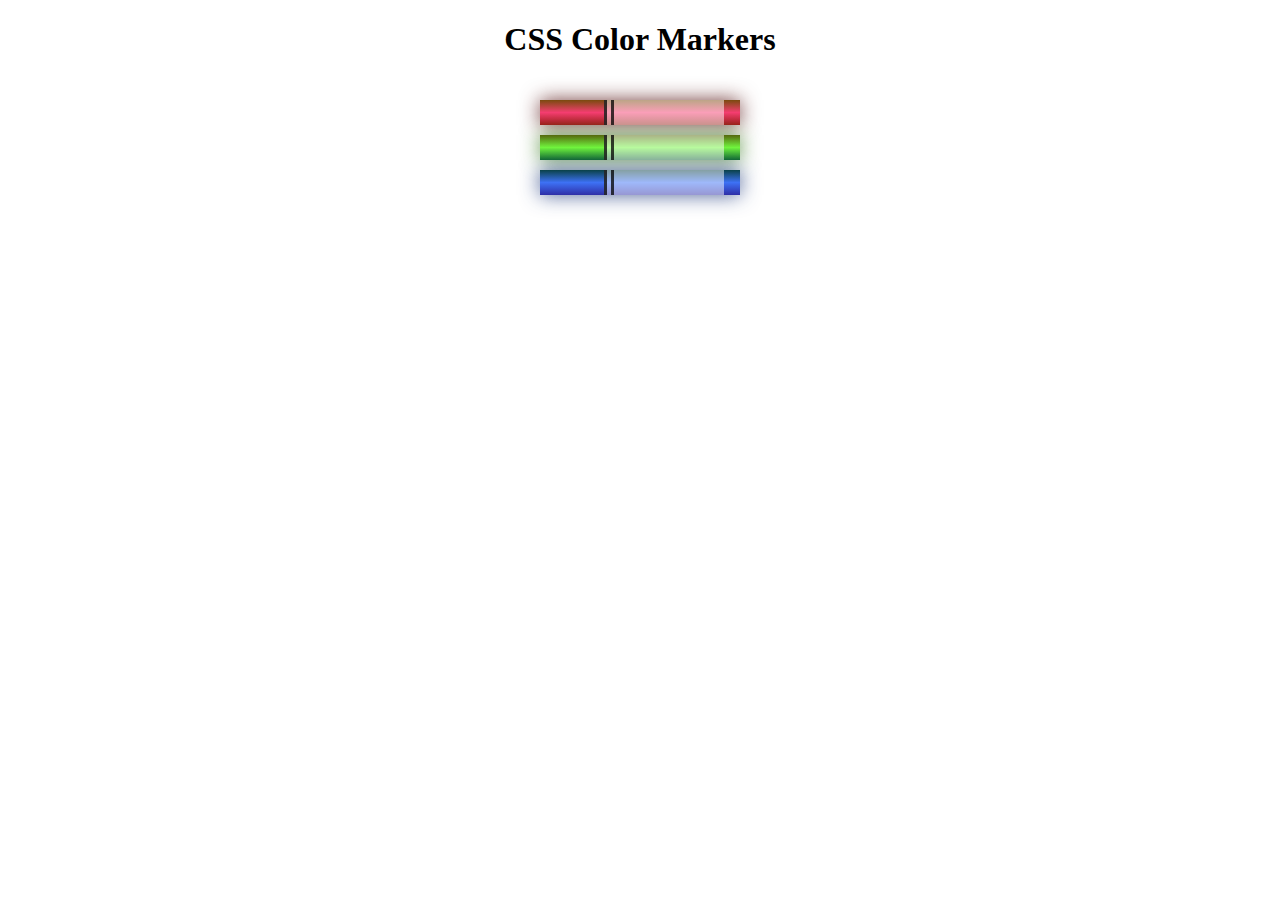
<file: 03 - CSS Colors by Building a Set of Colored Markers/index.html>
<!DOCTYPE html>
<html lang="en">
  <head>
    <meta charset="utf-8" />
    <meta name="viewport" content="width=device-width, initial-scale=1.0" />
    <title>Colored Markers</title>
    <link rel="stylesheet" href="styles.css" />
  </head>
  <body>
    <h1>CSS Color Markers</h1>
    <div class="container">
      <div class="marker red">
        <div class="cap"></div>
        <div class="sleeve"></div>
      </div>
      <div class="marker green">
        <div class="cap"></div>
        <div class="sleeve"></div>
      </div>
      <div class="marker blue">
        <div class="cap"></div>
        <div class="sleeve"></div>
      </div>
    </div>
  </body>
</html>
</file>
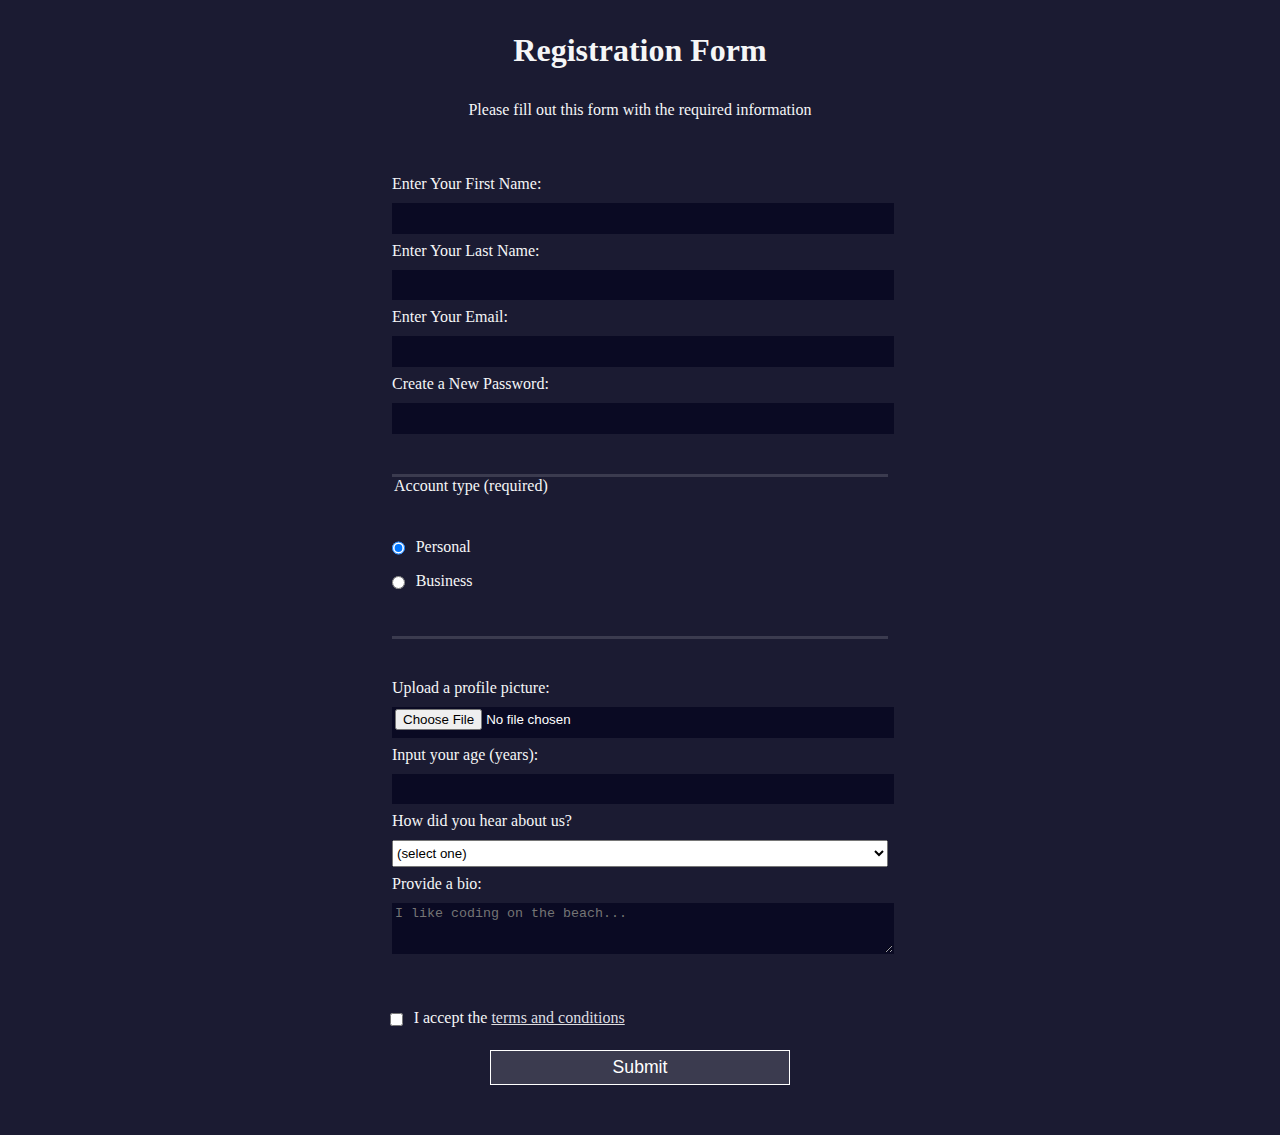
<file: 04 - HTML Forms by Building a Registration Form/index.html>
<!DOCTYPE html>
<html lang="en">
  <head>
    <meta charset="UTF-8" />
    <title>Registration Form</title>
    <link rel="stylesheet" href="styles.css" />
  </head>
  <body>
    <h1>Registration Form</h1>
    <p>Please fill out this form with the required information</p>
    <form method="post" action="https://register-demo.freecodecamp.org">
      <fieldset>
        <label for="first-name"
          >Enter Your First Name:
          <input id="first-name" name="first-name" type="text" required
        /></label>
        <label for="last-name"
          >Enter Your Last Name:
          <input id="last-name" name="last-name" type="text" required
        /></label>
        <label for="email"
          >Enter Your Email:
          <input id="email" name="email" type="email" required
        /></label>
        <label for="new-password"
          >Create a New Password:
          <input
            id="new-password"
            name="new-password"
            type="password"
            pattern="[a-z0-5]{8,}"
            required
        /></label>
      </fieldset>
      <fieldset>
        <legend>Account type (required)</legend>
        <label for="personal-account"
          ><input
            id="personal-account"
            type="radio"
            name="account-type"
            class="inline"
            checked
          />
          Personal</label
        >
        <label for="business-account"
          ><input
            id="business-account"
            type="radio"
            name="account-type"
            class="inline"
          />
          Business</label
        >
      </fieldset>
      <fieldset>
        <label for="profile-picture"
          >Upload a profile picture:
          <input id="profile-picture" type="file" name="file"
        /></label>
        <label for="age"
          >Input your age (years):
          <input id="age" type="number" name="age" min="13" max="120"
        /></label>
        <label for="referrer"
          >How did you hear about us?
          <select id="referrer" name="referrer">
            <option value="">(select one)</option>
            <option value="1">freeCodeCamp News</option>
            <option value="2">freeCodeCamp YouTube Channel</option>
            <option value="3">freeCodeCamp Forum</option>
            <option value="4">Other</option>
          </select>
        </label>
        <label for="bio"
          >Provide a bio:
          <textarea
            id="bio"
            name="bio"
            rows="3"
            cols="30"
            placeholder="I like coding on the beach..."
          ></textarea>
        </label>
      </fieldset>
      <label for="terms-and-conditions">
        <input
          class="inline"
          id="terms-and-conditions"
          type="checkbox"
          required
          name="terms-and-conditions"
        />
        I accept the
        <a href="https://www.freecodecamp.org/news/terms-of-service/"
          >terms and conditions</a
        >
      </label>
      <input type="submit" value="Submit" />
    </form>
  </body>
</html>
</file>
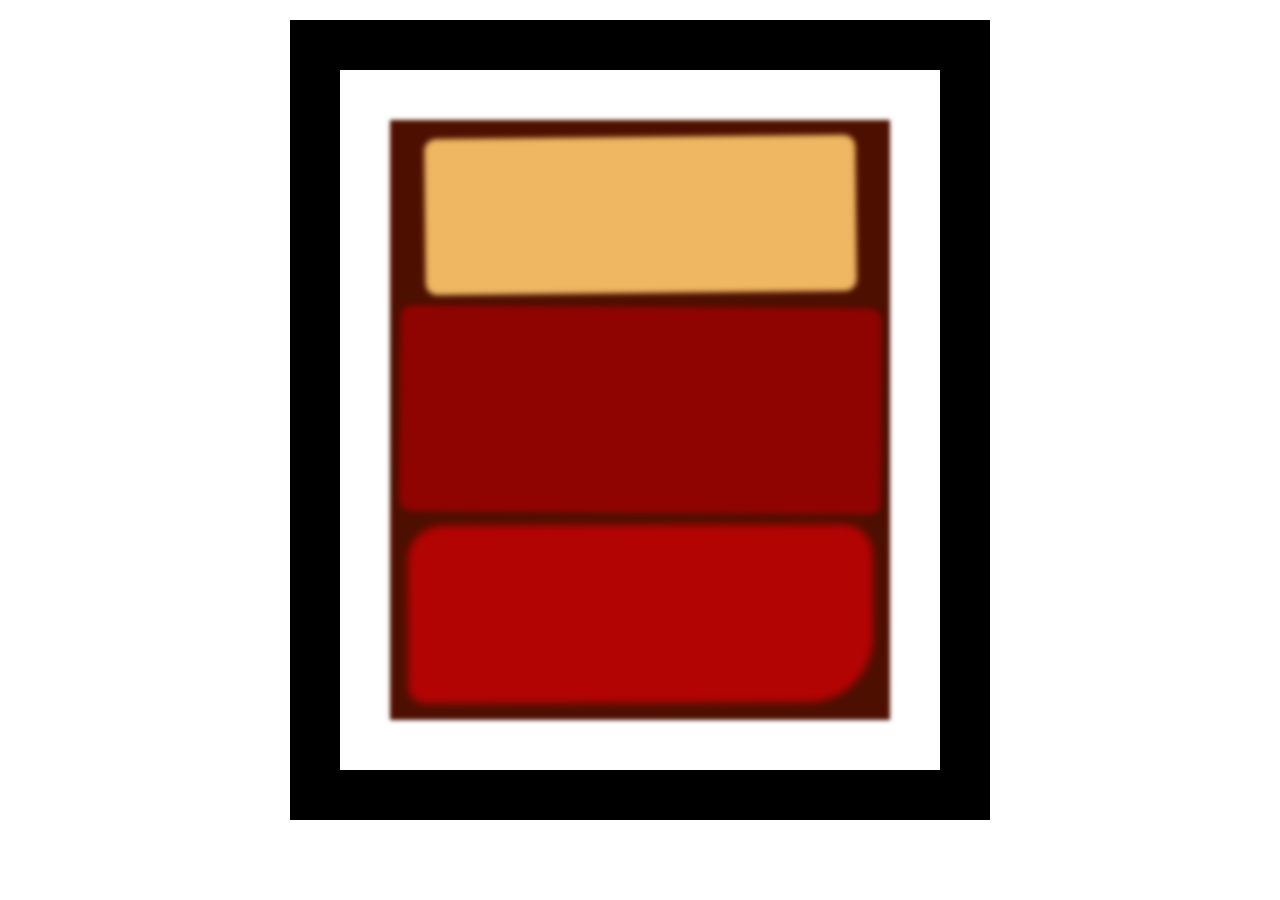
<file: 05 - CSS Box Model by Building a Rothko Painting/index.html>
<!DOCTYPE html>
<html lang="en">
  <head>
    <meta charset="UTF-8" />
    <title>Rothko Painting</title>
    <link href="./styles.css" rel="stylesheet" />
  </head>
  <body>
    <div class="frame">
      <div class="canvas">
        <div class="one"></div>
        <div class="two"></div>
        <div class="three"></div>
      </div>
    </div>
  </body>
</html>
</file>
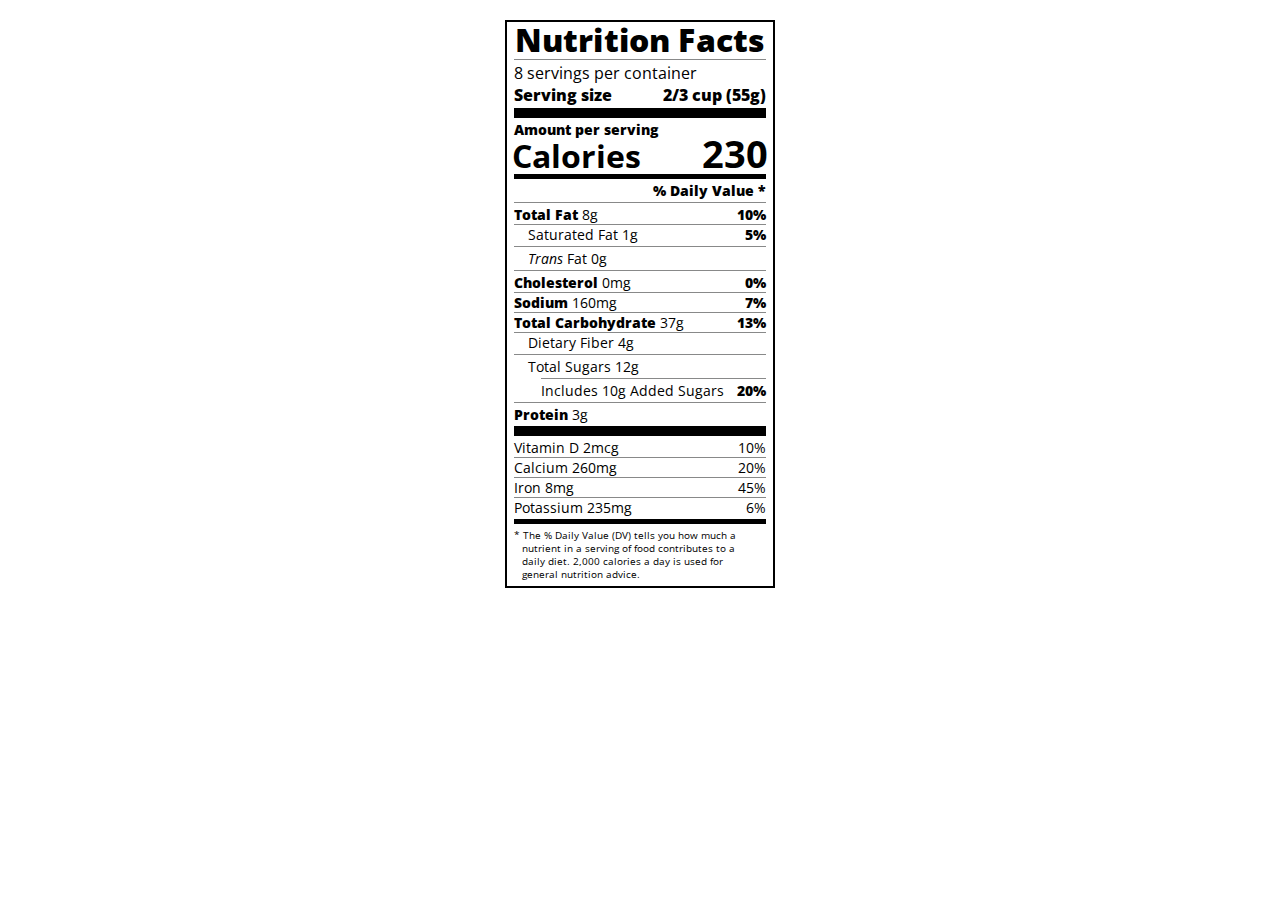
<file: 07 - Typography by Building a Nutrition Label/index.html>
<!DOCTYPE html>
<html lang="en">
  <head>
    <meta charset="UTF-8" />
    <title>Nutrition Label</title>
    <link
      href="https://fonts.googleapis.com/css?family=Open+Sans:400,700,800"
      rel="stylesheet"
    />
    <link href="./styles.css" rel="stylesheet" />
  </head>

  <body>
    <div class="label">
      <header>
        <h1 class="bold">Nutrition Facts</h1>
        <div class="divider"></div>
        <p>8 servings per container</p>
        <p class="bold">Serving size <span>2/3 cup (55g)</span></p>
      </header>
      <div class="divider large"></div>
      <div class="calories-info">
        <div class="left-container">
          <h2 class="bold small-text">Amount per serving</h2>
          <p>Calories</p>
        </div>
        <span>230</span>
      </div>
      <div class="divider medium"></div>
      <div class="daily-value small-text">
        <p class="bold right no-divider">% Daily Value *</p>
        <div class="divider"></div>
        <p>
          <span><span class="bold">Total Fat</span> 8g</span>
          <span class="bold">10%</span>
        </p>
        <p class="indent no-divider">
          Saturated Fat 1g <span class="bold">5%</span>
        </p>
        <div class="divider"></div>
        <p class="indent no-divider">
          <span><i>Trans</i> Fat 0g</span>
        </p>
        <div class="divider"></div>
        <p>
          <span><span class="bold">Cholesterol</span> 0mg</span>
          <span class="bold">0%</span>
        </p>
        <p>
          <span><span class="bold">Sodium</span> 160mg</span>
          <span class="bold">7%</span>
        </p>
        <p>
          <span><span class="bold">Total Carbohydrate</span> 37g</span>
          <span class="bold">13%</span>
        </p>
        <p class="indent no-divider">Dietary Fiber 4g</p>
        <div class="divider"></div>
        <p class="indent no-divider">Total Sugars 12g</p>
        <div class="divider double-indent"></div>
        <p class="double-indent no-divider">
          Includes 10g Added Sugars <span class="bold">20%</span>
        </p>
        <div class="divider"></div>
        <p class="no-divider">
          <span><span class="bold">Protein</span> 3g</span>
        </p>
        <div class="divider large"></div>
        <p>Vitamin D 2mcg <span>10%</span></p>
        <p>Calcium 260mg <span>20%</span></p>
        <p>Iron 8mg <span>45%</span></p>
        <p class="no-divider">Potassium 235mg <span>6%</span></p>
      </div>
      <div class="divider medium"></div>
      <p class="note">
        * The % Daily Value (DV) tells you how much a nutrient in a serving of
        food contributes to a daily diet. 2,000 calories a day is used for
        general nutrition advice.
      </p>
    </div>
  </body>
</html>
</file>
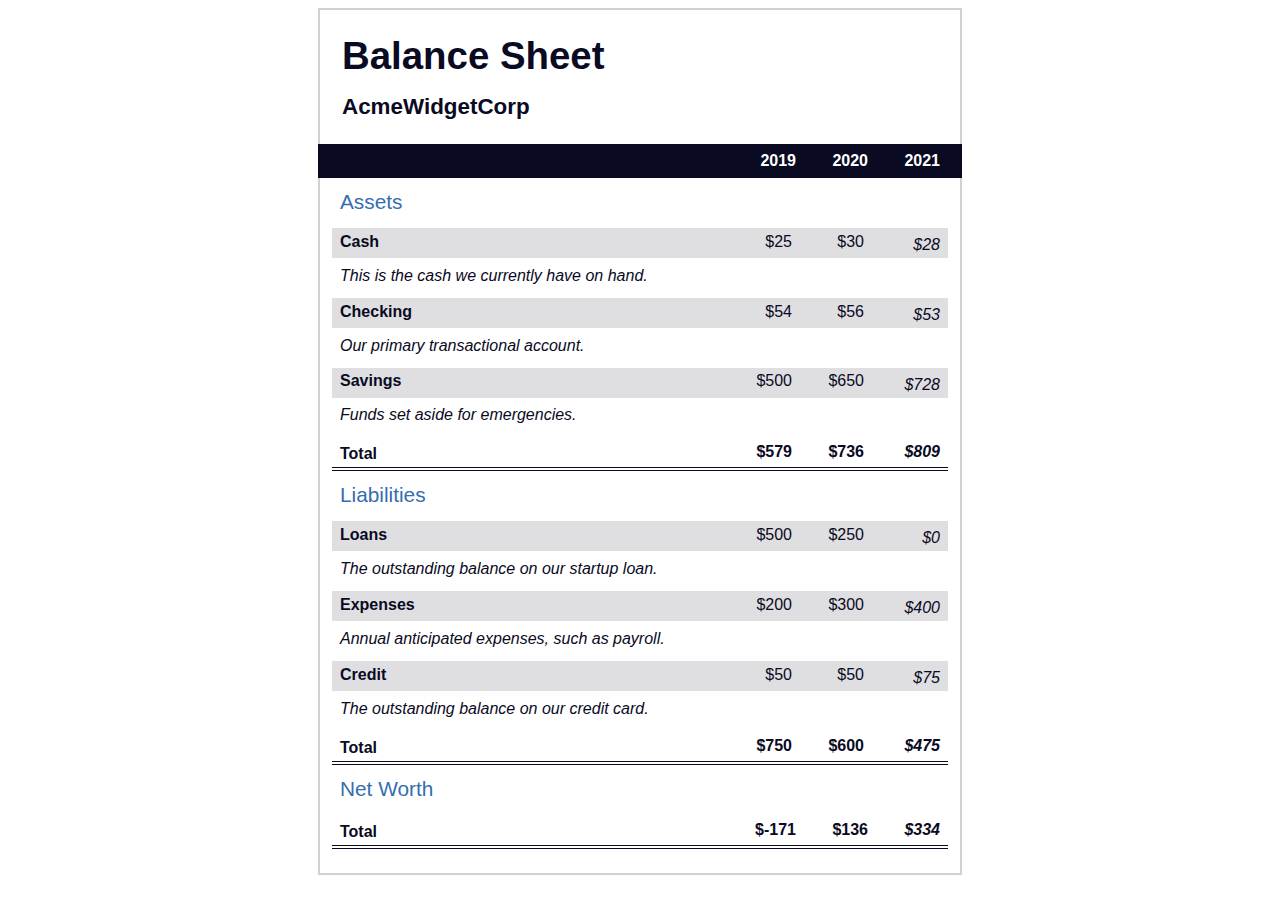
<file: 09 - CSS Pseudo Selectors by Building A Balance Sheet/index.html>
<!DOCTYPE html>
<html lang="en">
  <head>
    <meta charset="UTF-8" />
    <meta name="viewport" content="width=device-width, initial-scale=1.0" />
    <title>Balance Sheet</title>
    <link rel="stylesheet" href="./styles.css" />
  </head>
  <body>
    <main>
      <section>
        <h1>
          <span class="flex">
            <span>AcmeWidgetCorp</span>
            <span>Balance Sheet</span>
          </span>
        </h1>
        <div id="years" aria-hidden="true">
          <span class="year">2019</span>
          <span class="year">2020</span>
          <span class="year">2021</span>
        </div>
        <div class="table-wrap">
          <table>
            <caption>
              Assets
            </caption>
            <thead>
              <tr>
                <td></td>
                <th><span class="sr-only year">2019</span></th>
                <th><span class="sr-only year">2020</span></th>
                <th class="current"><span class="sr-only year">2021</span></th>
              </tr>
            </thead>
            <tbody>
              <tr class="data">
                <th>
                  Cash
                  <span class="description"
                    >This is the cash we currently have on hand.</span
                  >
                </th>
                <td>$25</td>
                <td>$30</td>
                <td class="current">$28</td>
              </tr>
              <tr class="data">
                <th>
                  Checking
                  <span class="description"
                    >Our primary transactional account.</span
                  >
                </th>
                <td>$54</td>
                <td>$56</td>
                <td class="current">$53</td>
              </tr>
              <tr class="data">
                <th>
                  Savings
                  <span class="description"
                    >Funds set aside for emergencies.</span
                  >
                </th>
                <td>$500</td>
                <td>$650</td>
                <td class="current">$728</td>
              </tr>
              <tr class="total">
                <th>Total <span class="sr-only">Assets</span></th>
                <td>$579</td>
                <td>$736</td>
                <td class="current">$809</td>
              </tr>
            </tbody>
          </table>
          <table>
            <caption>
              Liabilities
            </caption>
            <thead>
              <tr>
                <td></td>
                <th><span class="sr-only">2019</span></th>
                <th><span class="sr-only">2020</span></th>
                <th><span class="sr-only">2021</span></th>
              </tr>
            </thead>
            <tbody>
              <tr class="data">
                <th>
                  Loans
                  <span class="description"
                    >The outstanding balance on our startup loan.</span
                  >
                </th>
                <td>$500</td>
                <td>$250</td>
                <td class="current">$0</td>
              </tr>
              <tr class="data">
                <th>
                  Expenses
                  <span class="description"
                    >Annual anticipated expenses, such as payroll.</span
                  >
                </th>
                <td>$200</td>
                <td>$300</td>
                <td class="current">$400</td>
              </tr>
              <tr class="data">
                <th>
                  Credit
                  <span class="description"
                    >The outstanding balance on our credit card.</span
                  >
                </th>
                <td>$50</td>
                <td>$50</td>
                <td class="current">$75</td>
              </tr>
              <tr class="total">
                <th>Total <span class="sr-only">Liabilities</span></th>
                <td>$750</td>
                <td>$600</td>
                <td class="current">$475</td>
              </tr>
            </tbody>
          </table>
          <table>
            <caption>
              Net Worth
            </caption>
            <thead>
              <tr>
                <td></td>
                <th><span class="sr-only">2019</span></th>
                <th><span class="sr-only">2020</span></th>
                <th><span class="sr-only">2021</span></th>
              </tr>
            </thead>
            <tbody>
              <tr class="total">
                <th>Total <span class="sr-only">Net Worth</span></th>
                <td>$-171</td>
                <td>$136</td>
                <td class="current">$334</td>
              </tr>
            </tbody>
          </table>
        </div>
      </section>
    </main>
  </body>
</html>
</file>
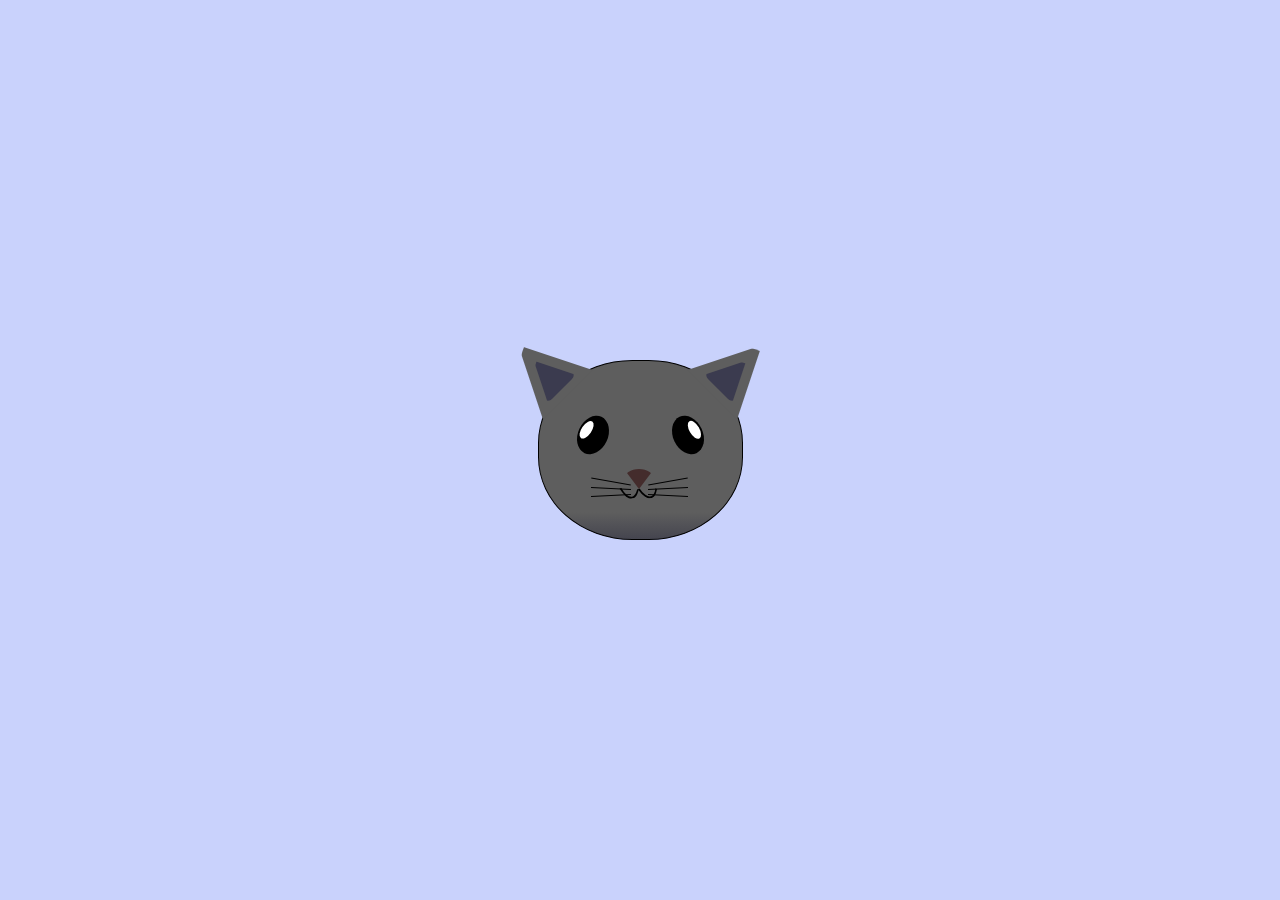
<file: 10 - CSS Intermediate CSS by Building a Cat Painting/index.html>
<!DOCTYPE html>
<html lang="en">
  <head>
    <meta charset="UTF-8" />
    <title>fCC Cat Painting</title>
    <link rel="stylesheet" href="./styles.css" />
  </head>
  <body>
    <main>
      <div class="cat-head">
        <div class="cat-ears">
          <div class="cat-left-ear">
            <div class="cat-left-inner-ear"></div>
          </div>
          <div class="cat-right-ear">
            <div class="cat-right-inner-ear"></div>
          </div>
        </div>

        <div class="cat-eyes">
          <div class="cat-left-eye">
            <div class="cat-left-inner-eye"></div>
          </div>
          <div class="cat-right-eye">
            <div class="cat-right-inner-eye"></div>
          </div>
        </div>

        <div class="cat-nose"></div>

        <div class="cat-mouth">
          <div class="cat-mouth-line-left"></div>
          <div class="cat-mouth-line-right"></div>
        </div>

        <div class="cat-whiskers">
          <div class="cat-whiskers-left">
            <div class="cat-whisker-left-top"></div>
            <div class="cat-whisker-left-middle"></div>
            <div class="cat-whisker-left-bottom"></div>
          </div>
          <div class="cat-whiskers-right">
            <div class="cat-whisker-right-top"></div>
            <div class="cat-whisker-right-middle"></div>
            <div class="cat-whisker-right-bottom"></div>
          </div>
        </div>
      </div>
    </main>
  </body>
</html>
</file>
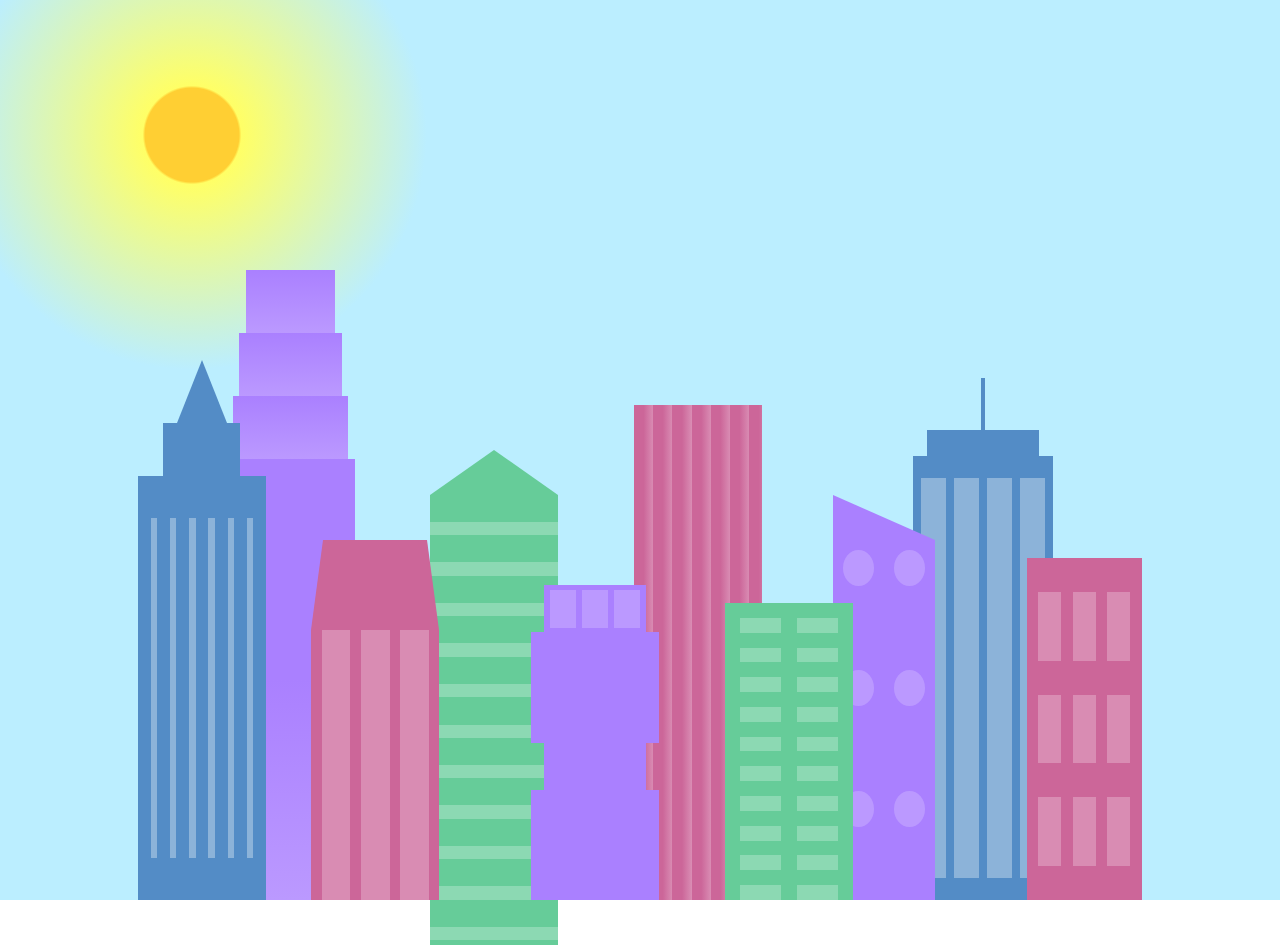
<file: 12 - CSS Variables by Building a City Skyline/index.html>
<!DOCTYPE html>
<html lang="en">
  <head>
    <meta charset="UTF-8" />
    <title>City Skyline</title>
    <link href="styles.css" rel="stylesheet" />
  </head>

  <body>
    <div class="background-buildings sky">
      <div></div>
      <div></div>
      <div class="bb1 building-wrap">
        <div class="bb1a bb1-window"></div>
        <div class="bb1b bb1-window"></div>
        <div class="bb1c bb1-window"></div>
        <div class="bb1d"></div>
      </div>
      <div class="bb2">
        <div class="bb2a"></div>
        <div class="bb2b"></div>
      </div>
      <div class="bb3"></div>
      <div></div>
      <div class="bb4 building-wrap">
        <div class="bb4a"></div>
        <div class="bb4b"></div>
        <div class="bb4c window-wrap">
          <div class="bb4-window"></div>
          <div class="bb4-window"></div>
          <div class="bb4-window"></div>
          <div class="bb4-window"></div>
        </div>
      </div>
      <div></div>
      <div></div>
    </div>

    <div class="foreground-buildings">
      <div></div>
      <div></div>
      <div class="fb1 building-wrap">
        <div class="fb1a"></div>
        <div class="fb1b"></div>
        <div class="fb1c"></div>
      </div>
      <div class="fb2">
        <div class="fb2a"></div>
        <div class="fb2b window-wrap">
          <div class="fb2-window"></div>
          <div class="fb2-window"></div>
          <div class="fb2-window"></div>
        </div>
      </div>
      <div></div>
      <div class="fb3 building-wrap">
        <div class="fb3a window-wrap">
          <div class="fb3-window"></div>
          <div class="fb3-window"></div>
          <div class="fb3-window"></div>
        </div>
        <div class="fb3b"></div>
        <div class="fb3a"></div>
        <div class="fb3b"></div>
      </div>
      <div class="fb4">
        <div class="fb4a"></div>
        <div class="fb4b">
          <div class="fb4-window"></div>
          <div class="fb4-window"></div>
          <div class="fb4-window"></div>
          <div class="fb4-window"></div>
          <div class="fb4-window"></div>
          <div class="fb4-window"></div>
        </div>
      </div>
      <div class="fb5"></div>
      <div class="fb6"></div>
      <div></div>
      <div></div>
    </div>
  </body>
</html>
</file>
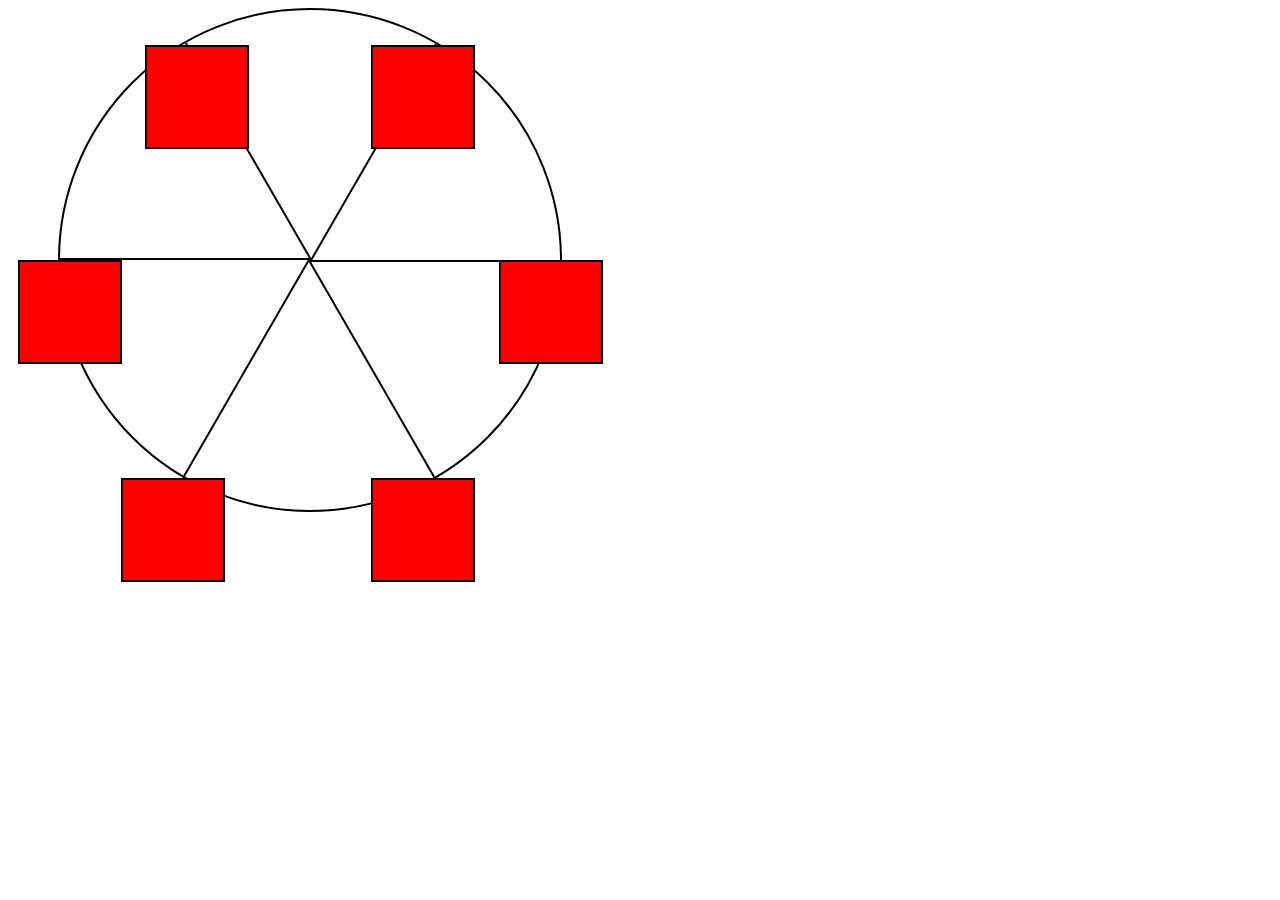
<file: 14 - CSS Animation by Building a Ferris Wheel/index.html>
<!DOCTYPE html>
<html lang="en">
  <head>
    <meta charset="UTF-8" />
    <title>Ferris Wheel</title>
    <link rel="stylesheet" href="./styles.css" />
  </head>
  <body>
    <div class="wheel">
      <span class="line"></span>
      <span class="line"></span>
      <span class="line"></span>
      <span class="line"></span>
      <span class="line"></span>
      <span class="line"></span>

      <div class="cabin"></div>
      <div class="cabin"></div>
      <div class="cabin"></div>
      <div class="cabin"></div>
      <div class="cabin"></div>
      <div class="cabin"></div>
    </div>
  </body>
</html>
</file>
<file: 03 - CSS Colors by Building a Set of Colored Markers/styles.css>
h1 {
  text-align: center;
}

.container {
  background-color: rgb(255, 255, 255);
  padding: 10px 0;
}

.marker {
  width: 200px;
  height: 25px;
  margin: 10px auto;
}

.cap {
  width: 60px;
  height: 25px;
}

.sleeve {
  width: 110px;
  height: 25px;
  background-color: rgba(255, 255, 255, 0.5);
  border-left: 10px double rgba(0, 0, 0, 0.75);
}

.cap,
.sleeve {
  display: inline-block;
}

.red {
  background: linear-gradient(
    rgb(122, 74, 14),
    rgb(245, 62, 113),
    rgb(162, 27, 27)
  );
  box-shadow: 0 0 20px 0 rgba(83, 14, 14, 0.8);
}

.green {
  background: linear-gradient(#55680d, #71f53e, #116c31);
  box-shadow: 0 0 20px 0 #3b7e20cc;
}

.blue {
  background: linear-gradient(
    hsl(186, 76%, 16%),
    hsl(223, 90%, 60%),
    hsl(240, 56%, 42%)
  );
  box-shadow: 0 0 20px 0 hsl(223, 59%, 31%, 0.8);
}
</file>
<file: 04 - HTML Forms by Building a Registration Form/styles.css>
body {
  width: 100%;
  height: 100vh;
  margin: 0;
  background-color: #1b1b32;
  color: #f5f6f7;
  font-family: Tahoma;
  font-size: 16px;
}

h1,
p {
  margin: 1em auto;
  text-align: center;
}

form {
  width: 60vw;
  max-width: 500px;
  min-width: 300px;
  margin: 0 auto;
  padding-bottom: 2em;
}

fieldset {
  border: none;
  padding: 2rem 0;
  border-bottom: 3px solid #3b3b4f;
}

fieldset:last-of-type {
  border-bottom: none;
}

label {
  display: block;
  margin: 0.5rem 0;
}

input,
textarea,
select {
  margin: 10px 0 0 0;
  width: 100%;
  min-height: 2em;
}

input,
textarea {
  background-color: #0a0a23;
  border: 1px solid #0a0a23;
  color: #ffffff;
}

.inline {
  width: unset;
  margin: 0 0.5em 0 0;
  vertical-align: middle;
}

input[type="submit"] {
  display: block;
  width: 60%;
  margin: 1em auto;
  height: 2em;
  font-size: 1.1rem;
  background-color: #3b3b4f;
  border-color: white;
  min-width: 300px;
}

input[type="file"] {
  padding: 1px 2px;
}

.inline {
  display: inline;
}

a {
  color: #dfdfe2;
}
</file>
<file: 05 - CSS Box Model by Building a Rothko Painting/styles.css>
.canvas {
  width: 500px;
  height: 600px;
  background-color: #4d0f00;
  overflow: hidden;
  filter: blur(2px);
}

.frame {
  border: 50px solid black;
  width: 500px;
  padding: 50px;
  margin: 20px auto;
}

.one {
  width: 425px;
  height: 150px;
  background-color: #efb762;
  margin: 20px auto;
  box-shadow: 0 0 3px 3px #efb762;
  border-radius: 9px;
  transform: rotate(-0.6deg);
}

.two {
  width: 475px;
  height: 200px;
  background-color: #8f0401;
  margin: 0 auto 20px;
  box-shadow: 0 0 3px 3px #8f0401;
  border-radius: 8px 10px;
  transform: rotate(0.4deg);
}

.one,
.two {
  filter: blur(1px);
}

.three {
  width: 91%;
  height: 28%;
  background-color: #b20403;
  margin: auto;
  filter: blur(2px);
  box-shadow: 0 0 5px 5px #b20403;
  border-radius: 30px 25px 60px 12px;
  transform: rotate(-0.2deg);
}
</file>
<file: 07 - Typography by Building a Nutrition Label/styles.css>
* {
  box-sizing: border-box;
}

html {
  font-size: 16px;
}

body {
  font-family: "Open Sans", sans-serif;
}

.label {
  border: 2px solid black;
  width: 270px;
  margin: 20px auto;
  padding: 0 7px;
}

header h1 {
  text-align: center;
  margin: -4px 0;
  letter-spacing: 0.15px;
}

p {
  margin: 0;
  display: flex;
  justify-content: space-between;
}

.divider {
  border-bottom: 1px solid #888989;
  margin: 2px 0;
}

.bold {
  font-weight: 800;
}

.large {
  height: 10px;
}

.large,
.medium {
  background-color: black;
  border: 0;
}

.medium {
  height: 5px;
}

.small-text {
  font-size: 0.85rem;
}

.calories-info {
  display: flex;
  justify-content: space-between;
  align-items: flex-end;
}

.calories-info h2 {
  margin: 0;
}

.left-container p {
  margin: -5px -2px;
  font-size: 2em;
  font-weight: 700;
}

.calories-info span {
  margin: -7px -2px;
  font-size: 2.4em;
  font-weight: 700;
}

.right {
  justify-content: flex-end;
}

.indent {
  margin-left: 1em;
}

.double-indent {
  margin-left: 2em;
}

.daily-value p:not(.no-divider) {
  border-bottom: 1px solid #888989;
}
.note {
  font-size: 0.6rem;
  margin: 5px 0;
  padding: 0 8px;
  text-indent: -8px;
}
</file>
<file: 09 - CSS Pseudo Selectors by Building A Balance Sheet/styles.css>
span[class~="sr-only"] {
  border: 0 !important;
  clip: rect(1px, 1px, 1px, 1px) !important;
  clip-path: inset(50%) !important;
  height: 1px !important;
  width: 1px !important;
  position: absolute !important;
  overflow: hidden !important;
  white-space: nowrap !important;
  padding: 0 !important;
  margin: -1px !important;
}

html {
  box-sizing: border-box;
}

body {
  font-family: sans-serif;
  color: #0a0a23;
}

h1 {
  max-width: 37.25rem;
  margin: 0 auto;
  padding: 1.5rem 1.25rem;
}

h1 .flex {
  display: flex;
  flex-direction: column-reverse;
  gap: 1rem;
}

h1 .flex span:first-of-type {
  font-size: 0.7em;
}

h1 .flex span:last-of-type {
  font-size: 1.2em;
}

section {
  max-width: 40rem;
  margin: 0 auto;
  border: 2px solid #d0d0d5;
}

#years {
  display: flex;
  justify-content: flex-end;
  position: sticky;
  z-index: 999;
  top: 0;
  background: #0a0a23;
  color: #fff;
  padding: 0.5rem calc(1.25rem + 2px) 0.5rem 0;
  margin: 0 -2px;
}

#years span[class] {
  font-weight: bold;
  width: 4.5rem;
  text-align: right;
}

.table-wrap {
  padding: 0 0.75rem 1.5rem 0.75rem;
}

table {
  border-collapse: collapse;
  border: 0;
  width: 100%;
  position: relative;
  margin-top: 3rem;
}

table caption {
  color: #356eaf;
  font-size: 1.3em;
  font-weight: normal;
  position: absolute;
  top: -2.25rem;
  left: 0.5rem;
}

tbody td {
  width: 100vw;
  min-width: 4rem;
  max-width: 4rem;
}

tbody th {
  width: calc(100% - 12rem);
}

tr[class="total"] {
  border-bottom: 4px double #0a0a23;
  font-weight: bold;
}

tr[class="total"] th {
  text-align: left;
  padding: 0.5rem 0 0.25rem 0.5rem;
}

tr.total td {
  text-align: right;
  padding: 0 0.25rem;
}

tr.total td:nth-of-type(3) {
  padding-right: 0.5rem;
}

tr.total:hover {
  background-color: #99c9ff;
}

td.current {
  font-style: italic;
}

tr.data {
  background-image: linear-gradient(
    to bottom,
    #dfdfe2 1.845rem,
    white 1.845rem
  );
}

tr.data th {
  text-align: left;
  padding-top: 0.3rem;
  padding-left: 0.5rem;
}

tr.data th .description {
  display: block;
  font-weight: normal;
  font-style: italic;
  padding: 1rem 0 0.75rem;
  margin-right: -13.5rem;
}

tr.data td {
  vertical-align: top;
  padding: 0.3rem 0.25rem 0;
  text-align: right;
}
tr.data td:last-of-type {
  padding: 0.5rem;
}
</file>
<file: 10 - CSS Intermediate CSS by Building a Cat Painting/styles.css>
* {
  box-sizing: border-box;
}

body {
  background-color: #c9d2fc;
}

.cat-head {
  position: absolute;
  right: 0;
  left: 0;
  top: 0;
  bottom: 0;
  margin: auto;
  background: linear-gradient(#5e5e5e 85%, #45454f 100%);
  width: 205px;
  height: 180px;
  border: 1px solid #000;
  border-radius: 46%;
}

.cat-left-ear {
  position: absolute;
  top: -26px;
  left: -31px;
  z-index: 1;
  border-top-left-radius: 90px;
  border-top-right-radius: 10px;
  transform: rotate(-45deg);
  border-left: 35px solid transparent;
  border-right: 35px solid transparent;
  border-bottom: 70px solid #5e5e5e;
}

.cat-right-ear {
  position: absolute;
  top: -26px;
  left: 163px;
  z-index: 1;
  transform: rotate(45deg);
  border-top-left-radius: 90px;
  border-top-right-radius: 10px;
  border-left: 35px solid transparent;
  border-right: 35px solid transparent;
  border-bottom: 70px solid #5e5e5e;
}

.cat-left-inner-ear {
  position: absolute;
  top: 22px;
  left: -20px;
  border-top-left-radius: 90px;
  border-top-right-radius: 10px;
  border-bottom-right-radius: 40%;
  border-bottom-left-radius: 40%;
  border-left: 20px solid transparent;
  border-right: 20px solid transparent;
  border-bottom: 40px solid #3b3b4f;
}

.cat-right-inner-ear {
  position: absolute;
  top: 22px;
  left: -20px;
  border-top-left-radius: 90px;
  border-top-right-radius: 10px;
  border-bottom-right-radius: 40%;
  border-bottom-left-radius: 40%;
  border-left: 20px solid transparent;
  border-right: 20px solid transparent;
  border-bottom: 40px solid #3b3b4f;
}

.cat-left-eye {
  position: absolute;
  top: 54px;
  left: 39px;
  border-radius: 60%;
  transform: rotate(25deg);
  width: 30px;
  height: 40px;
  background-color: #000;
}

.cat-right-eye {
  position: absolute;
  top: 54px;
  left: 134px;
  border-radius: 60%;
  transform: rotate(-25deg);
  width: 30px;
  height: 40px;
  background-color: #000;
}

.cat-left-inner-eye {
  position: absolute;
  top: 8px;
  left: 2px;
  width: 10px;
  height: 20px;
  transform: rotate(10deg);
  background-color: #fff;
  border-radius: 60%;
}

.cat-right-inner-eye {
  position: absolute;
  top: 8px;
  left: 18px;
  transform: rotate(-5deg);
  width: 10px;
  height: 20px;
  background-color: #fff;
  border-radius: 60%;
}

.cat-nose {
  position: absolute;
  top: 108px;
  left: 85px;
  border-top-left-radius: 50%;
  border-bottom-right-radius: 50%;
  border-bottom-left-radius: 50%;
  transform: rotate(180deg);
  border-left: 15px solid transparent;
  border-right: 15px solid transparent;
  border-bottom: 20px solid #442c2c;
}

.cat-mouth div {
  width: 30px;
  height: 50px;
  border: 2px solid #000;
  border-radius: 190%/190px 150px 0 0;
  border-color: black transparent transparent transparent;
}

.cat-mouth-line-left {
  position: absolute;
  top: 88px;
  left: 74px;
  transform: rotate(170deg);
}

.cat-mouth-line-right {
  position: absolute;
  top: 88px;
  left: 91px;
  transform: rotate(165deg);
}

.cat-whiskers-left div {
  width: 40px;
  height: 1px;
  background-color: #000;
}

.cat-whiskers-right div {
  width: 40px;
  height: 1px;
  background-color: #000;
}

.cat-whisker-left-top {
  position: absolute;
  top: 120px;
  left: 52px;
  transform: rotate(10deg);
}

.cat-whisker-left-middle {
  position: absolute;
  top: 127px;
  left: 52px;
  transform: rotate(3deg);
}

.cat-whisker-left-bottom {
  position: absolute;
  top: 134px;
  left: 52px;
  transform: rotate(-3deg);
}

.cat-whisker-right-top {
  position: absolute;
  top: 120px;
  left: 109px;
  transform: rotate(-10deg);
}

.cat-whisker-right-middle {
  position: absolute;
  top: 127px;
  left: 109px;
  transform: rotate(-3deg);
}

.cat-whisker-right-bottom {
  position: absolute;
  top: 134px;
  left: 109px;
  transform: rotate(3deg);
}
</file>
<file: 12 - CSS Variables by Building a City Skyline/styles.css>
:root {
  --building-color1: #aa80ff;
  --building-color2: #66cc99;
  --building-color3: #cc6699;
  --building-color4: #538cc6;
  --window-color1: #bb99ff;
  --window-color2: #8cd9b3;
  --window-color3: #d98cb3;
  --window-color4: #8cb3d9;
}

* {
  box-sizing: border-box;
}

body {
  height: 100vh;
  margin: 0;
  overflow: hidden;
}

.background-buildings,
.foreground-buildings {
  width: 100%;
  height: 100%;
  display: flex;
  align-items: flex-end;
  justify-content: space-evenly;
  position: absolute;
  top: 0;
}

.building-wrap {
  display: flex;
  flex-direction: column;
  align-items: center;
}

.window-wrap {
  display: flex;
  align-items: center;
  justify-content: space-evenly;
}

.sky {
  background: radial-gradient(
    closest-corner circle at 15% 15%,
    #ffcf33,
    #ffcf33 20%,
    #ffff66 21%,
    #bbeeff 100%
  );
}

/* BACKGROUND BUILDINGS - "bb" stands for "background building" */
.bb1 {
  width: 10%;
  height: 70%;
}

.bb1a {
  width: 70%;
}

.bb1b {
  width: 80%;
}

.bb1c {
  width: 90%;
}

.bb1d {
  width: 100%;
  height: 70%;
  background: linear-gradient(var(--building-color1) 50%, var(--window-color1));
}

.bb1-window {
  height: 10%;
  background: linear-gradient(var(--building-color1), var(--window-color1));
}

.bb2 {
  width: 10%;
  height: 50%;
}

.bb2a {
  border-bottom: 5vh solid var(--building-color2);
  border-left: 5vw solid transparent;
  border-right: 5vw solid transparent;
}

.bb2b {
  width: 100%;
  height: 100%;
  background: repeating-linear-gradient(
    var(--building-color2),
    var(--building-color2) 6%,
    var(--window-color2) 6%,
    var(--window-color2) 9%
  );
}

.bb3 {
  width: 10%;
  height: 55%;
  background: repeating-linear-gradient(
    90deg,
    var(--building-color3),
    var(--building-color3),
    var(--window-color3) 15%
  );
}

.bb4 {
  width: 11%;
  height: 58%;
}

.bb4a {
  width: 3%;
  height: 10%;
  background-color: var(--building-color4);
}

.bb4b {
  width: 80%;
  height: 5%;
  background-color: var(--building-color4);
}

.bb4c {
  width: 100%;
  height: 85%;
  background-color: var(--building-color4);
}

.bb4-window {
  width: 18%;
  height: 90%;
  background-color: var(--window-color4);
}

/* FOREGROUND BUILDINGS - "fb" stands for "foreground building" */
.fb1 {
  width: 10%;
  height: 60%;
}

.fb1a {
  border-bottom: 7vh solid var(--building-color4);
  border-left: 2vw solid transparent;
  border-right: 2vw solid transparent;
}

.fb1b {
  width: 60%;
  height: 10%;
  background-color: var(--building-color4);
}

.fb1c {
  width: 100%;
  height: 80%;
  background: repeating-linear-gradient(
      90deg,
      var(--building-color4),
      var(--building-color4) 10%,
      transparent 10%,
      transparent 15%
    ),
    repeating-linear-gradient(
      var(--building-color4),
      var(--building-color4) 10%,
      var(--window-color4) 10%,
      var(--window-color4) 90%
    );
}

.fb2 {
  width: 10%;
  height: 40%;
}

.fb2a {
  width: 100%;
  border-bottom: 10vh solid var(--building-color3);
  border-left: 1vw solid transparent;
  border-right: 1vw solid transparent;
}

.fb2b {
  width: 100%;
  height: 75%;
  background-color: var(--building-color3);
}

.fb2-window {
  width: 22%;
  height: 100%;
  background-color: var(--window-color3);
}

.fb3 {
  width: 10%;
  height: 35%;
}

.fb3a {
  width: 80%;
  height: 15%;
  background-color: var(--building-color1);
}

.fb3b {
  width: 100%;
  height: 35%;
  background-color: var(--building-color1);
}

.fb3-window {
  width: 25%;
  height: 80%;
  background-color: var(--window-color1);
}

.fb4 {
  width: 8%;
  height: 45%;
  position: relative;
  left: 10%;
}

.fb4a {
  border-top: 5vh solid transparent;
  border-left: 8vw solid var(--building-color1);
}

.fb4b {
  width: 100%;
  height: 89%;
  background-color: var(--building-color1);
  display: flex;
  flex-wrap: wrap;
}

.fb4-window {
  width: 30%;
  height: 10%;
  border-radius: 50%;
  background-color: var(--window-color1);
  margin: 10%;
}

.fb5 {
  width: 10%;
  height: 33%;
  position: relative;
  right: 10%;
  background: repeating-linear-gradient(
      var(--building-color2),
      var(--building-color2) 5%,
      transparent 5%,
      transparent 10%
    ),
    repeating-linear-gradient(
      90deg,
      var(--building-color2),
      var(--building-color2) 12%,
      var(--window-color2) 12%,
      var(--window-color2) 44%
    );
}

.fb6 {
  width: 9%;
  height: 38%;
  background: repeating-linear-gradient(
      90deg,
      var(--building-color3),
      var(--building-color3) 10%,
      transparent 10%,
      transparent 30%
    ),
    repeating-linear-gradient(
      var(--building-color3),
      var(--building-color3) 10%,
      var(--window-color3) 10%,
      var(--window-color3) 30%
    );
}

@media (max-width: 1000px) {
  :root {
    --building-color1: #000;
    --building-color2: #000;
    --building-color3: #000;
    --building-color4: #000;
    --window-color1: #777;
    --window-color2: #777;
    --window-color3: #777;
    --window-color4: #777;
  }
  .sky {
    background: radial-gradient(
      closest-corner circle at 15% 15%,
      #ccc,
      #ccc 20%,
      #445 21%,
      #223 100%
    );
  }
}
</file>
<file: 14 - CSS Animation by Building a Ferris Wheel/styles.css>
.wheel {
  border: 2px solid black;
  border-radius: 50%;
  margin-left: 50px;
  position: absolute;
  height: 55vw;
  width: 55vw;
  max-width: 500px;
  max-height: 500px;
  animation-name: wheel;
  animation-duration: 10s;
  animation-iteration-count: infinite;
  animation-timing-function: linear;
}

.line {
  background-color: black;
  width: 50%;
  height: 2px;
  position: absolute;
  top: 50%;
  left: 50%;
  transform-origin: 0% 0%;
}

.line:nth-of-type(2) {
  transform: rotate(60deg);
}
.line:nth-of-type(3) {
  transform: rotate(120deg);
}
.line:nth-of-type(4) {
  transform: rotate(180deg);
}
.line:nth-of-type(5) {
  transform: rotate(240deg);
}
.line:nth-of-type(6) {
  transform: rotate(300deg);
}

.cabin {
  background-color: red;
  width: 20%;
  height: 20%;
  position: absolute;
  border: 2px solid;
  transform-origin: 50% 0%;
  animation: cabins 10s ease-in-out infinite;
}

.cabin:nth-of-type(1) {
  right: -8.5%;
  top: 50%;
}
.cabin:nth-of-type(2) {
  right: 17%;
  top: 93.5%;
}
.cabin:nth-of-type(3) {
  right: 67%;
  top: 93.5%;
}
.cabin:nth-of-type(4) {
  left: -8.5%;
  top: 50%;
}
.cabin:nth-of-type(5) {
  left: 17%;
  top: 7%;
}
.cabin:nth-of-type(6) {
  right: 17%;
  top: 7%;
}

@keyframes wheel {
  0% {
    transform: rotate(0deg);
  }
  100% {
    transform: rotate(360deg);
  }
}
@keyframes cabins {
  0% {
    transform: rotate(0deg);
  }
  25% {
    background-color: yellow;
  }
  50% {
    background-color: purple;
  }
  75% {
    background-color: yellow;
  }
  100% {
    transform: rotate(-360deg);
  }
}
</file>
